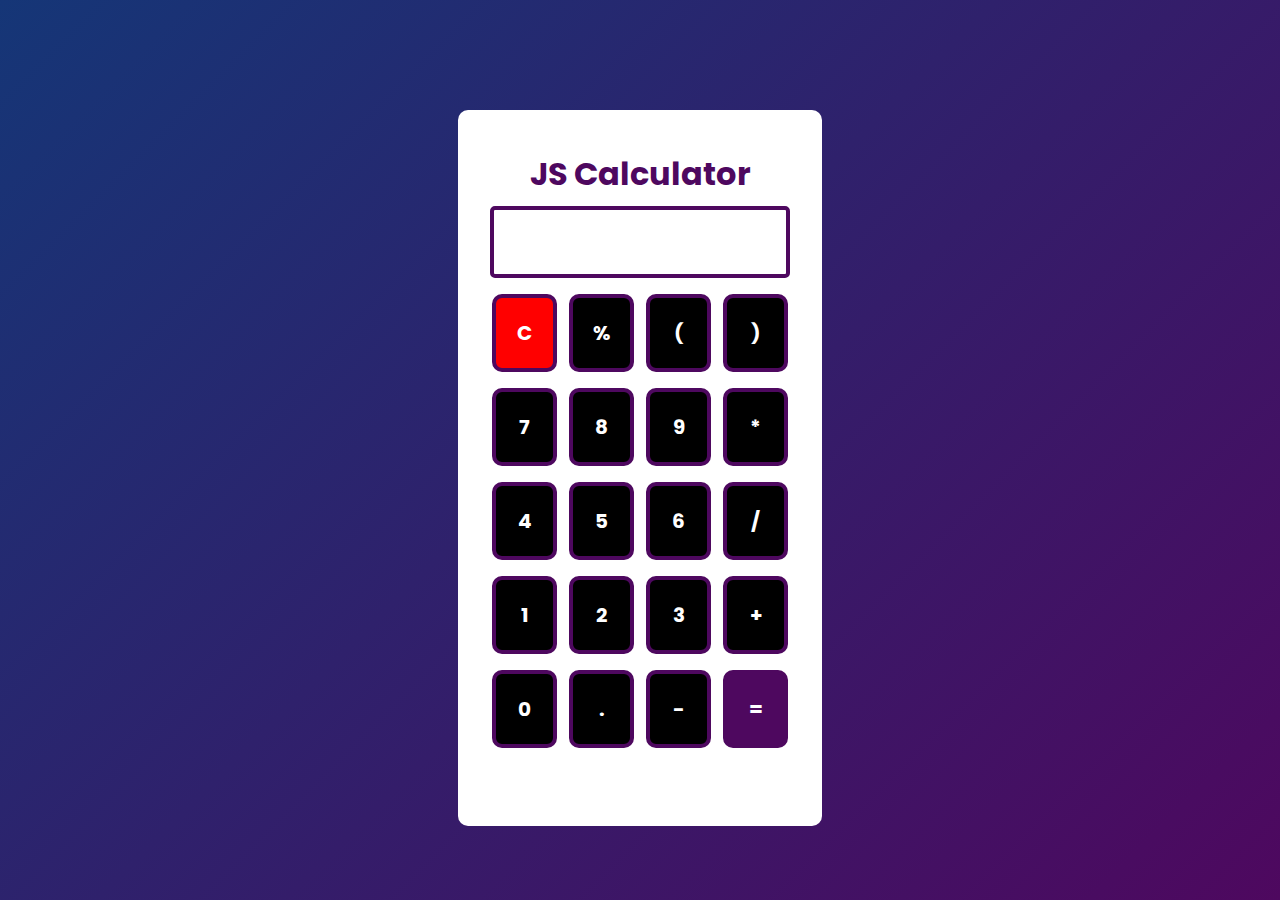
<file: calculatorApp/index.html>
<!DOCTYPE html>
<html lang="en">
  <head>
    <meta charset="UTF-8" />
    <meta http-equiv="X-UA-Compatible" content="IE=edge" />
    <meta name="viewport" content="width=device-width, initial-scale=1.0" />
    <link rel="stylesheet" href="style.css" />
    <link rel="stylesheet" href="utils.css" />
    <title>Calculator</title>
    <div class="container">
      <div class="calc flex flex-col item-center">
        <h1 class="text-center">JS Calculator</h1>
        <div class="row">
          <input class="input" type="text" />
        </div>
        <div class="row">
          <button class="button bg-red">C</button>
          <button class="button">%</button>
          <button class="button">(</button>
          <button class="button">)</button>
        </div>
        <div class="row">
          <button class="button">7</button>
          <button class="button">8</button>
          <button class="button">9</button>
          <button class="button">*</button>
        </div>
        <div class="row">
          <button class="button">4</button>
          <button class="button">5</button>
          <button class="button">6</button>
          <button class="button">/</button>
        </div>
        <div class="row">
          <button class="button">1</button>
          <button class="button">2</button>
          <button class="button">3</button>
          <button class="button">+</button>
        </div>
        <div class="row">
          <button class="button">0</button>
          <button class="button">.</button>
          <button class="button">-</button>
          <button class="button bg-purple">=</button>
        </div>
      </div>
    </div>
  </head>
  <body>
    <script src="script.js"></script>
  </body>
</html>
</file>
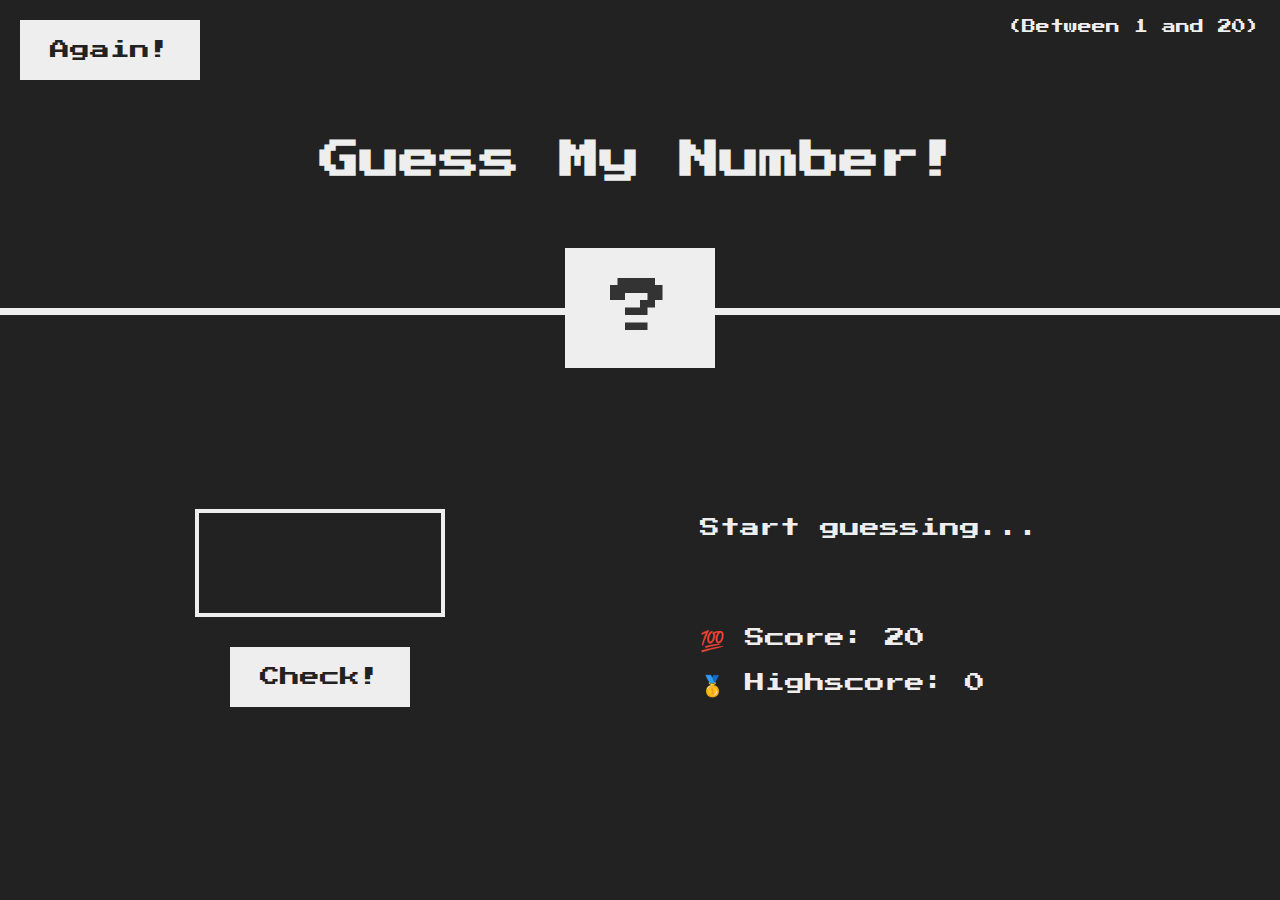
<file: guessTheNumber/index.html>
<!DOCTYPE html>
<html lang="en">
  <head>
    <meta charset="UTF-8" />
    <meta name="viewport" content="width=device-width, initial-scale=1.0" />
    <meta http-equiv="X-UA-Compatible" content="ie=edge" />
    <link rel="stylesheet" href="style.css" />
    <title>Guess My Number!</title>
  </head>
  <body>
    <header>
      <h1>Guess My Number!</h1>
      <p class="between">(Between 1 and 20)</p>
      <button class="btn again">Again!</button>
      <div class="number">?</div>
    </header>
    <main>
      <section class="left">
        <input type="number" class="guess" />
        <button class="btn check">Check!</button>
      </section>
      <section class="right">
        <p class="message">Start guessing...</p>
        <p class="label-score">💯 Score: <span class="score">20</span></p>
        <p class="label-highscore">
          🥇 Highscore: <span class="highscore">0</span>
        </p>
      </section>
    </main>
    <script src="script.js"></script>
  </body>
</html>
</file>
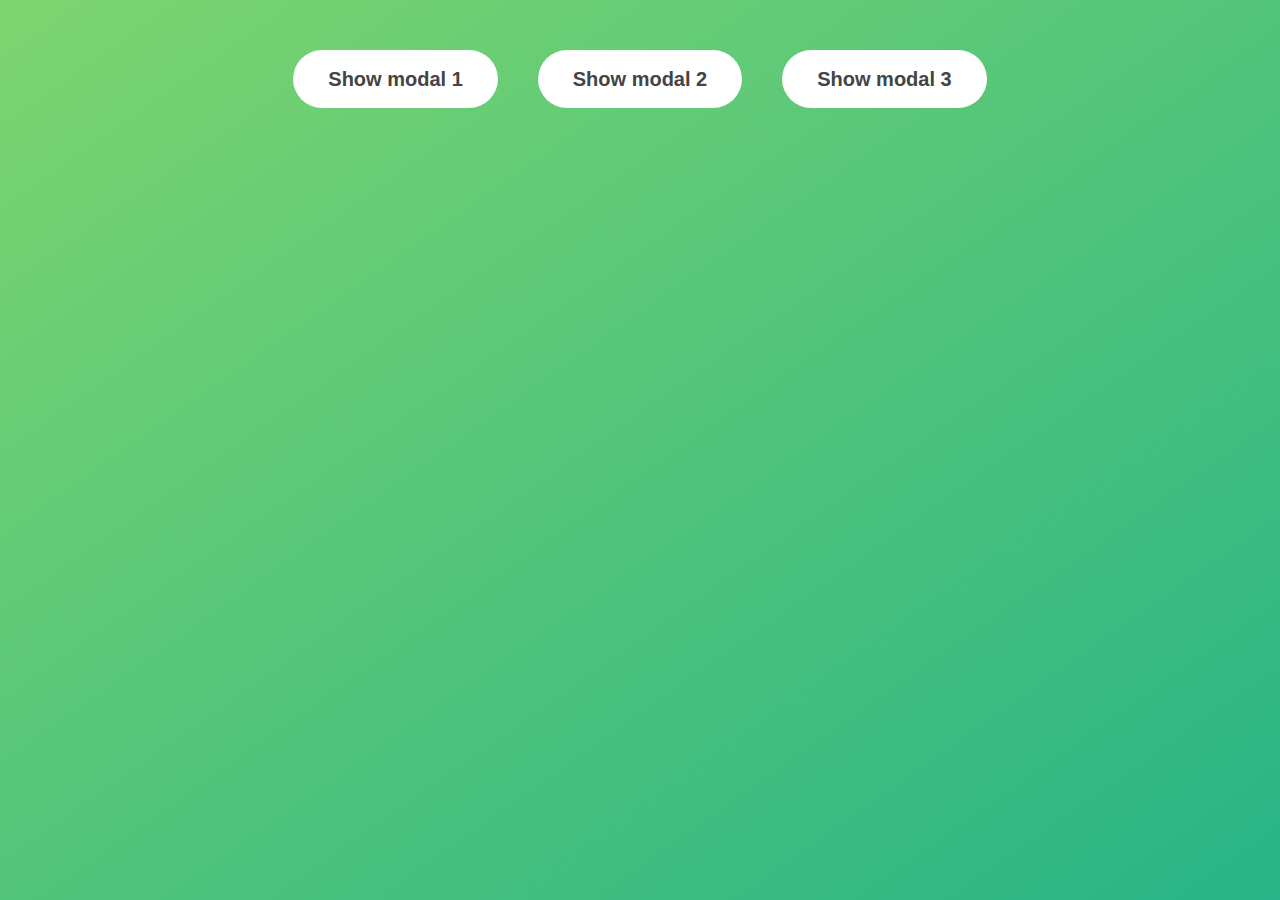
<file: modalToggle/index.html>
<!DOCTYPE html>
<html lang="en">
  <head>
    <meta charset="UTF-8" />
    <meta name="viewport" content="width=device-width, initial-scale=1.0" />
    <meta http-equiv="X-UA-Compatible" content="ie=edge" />
    <link rel="stylesheet" href="style.css" />
    <title>Modal window</title>
  </head>
  <body>
    <button class="show-modal">Show modal 1</button>
    <button class="show-modal">Show modal 2</button>
    <button class="show-modal">Show modal 3</button>

    <div class="modal hidden">
      <button class="close-modal">&times;</button>
      <h1>I'm a modal window 😍</h1>
      <p>
        Lorem ipsum dolor sit amet, consectetur adipisicing elit, sed do eiusmod
        tempor incididunt ut labore et dolore magna aliqua. Ut enim ad minim
        veniam, quis nostrud exercitation ullamco laboris nisi ut aliquip ex ea
        commodo consequat. Duis aute irure dolor in reprehenderit in voluptate
        velit esse cillum dolore eu fugiat nulla pariatur. Excepteur sint
        occaecat cupidatat non proident, sunt in culpa qui officia deserunt
        mollit anim id est laborum.
      </p>
    </div>
    <div class="overlay hidden"></div>

    <script src="script.js"></script>
  </body>
</html>
</file>
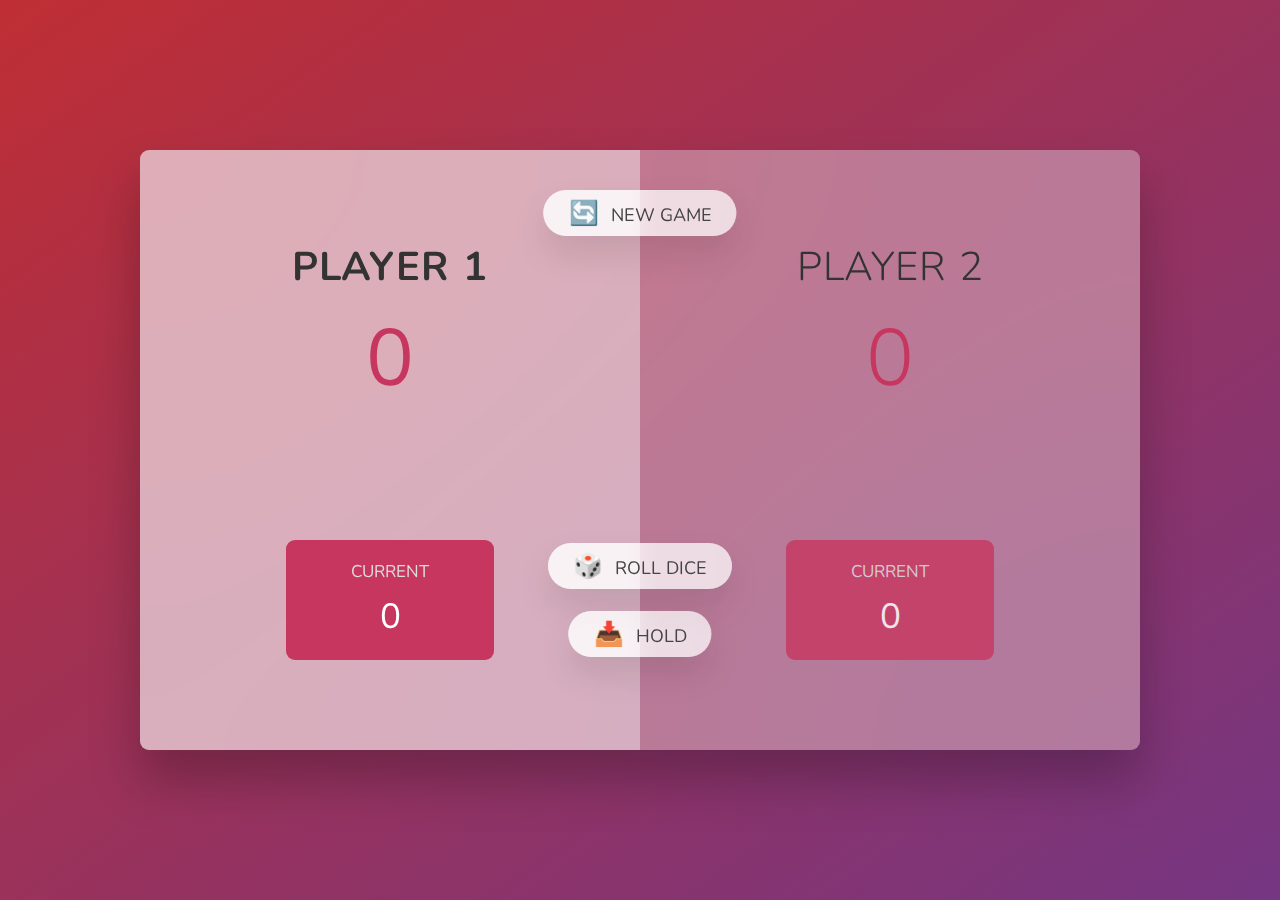
<file: pigGame/index.html>
<!DOCTYPE html>
<html lang="en">
  <head>
    <meta charset="UTF-8" />
    <meta name="viewport" content="width=device-width, initial-scale=1.0" />
    <meta http-equiv="X-UA-Compatible" content="ie=edge" />
    <link rel="stylesheet" href="style.css" />
    <title>Pig Game</title>
  </head>
  <body>
    <main>
      <section class="player player--0 player--active">
        <h2 class="name" id="name--0">Player 1</h2>
        <p class="score" id="score--0">43</p>
        <div class="current">
          <p class="current-label">Current</p>
          <p class="current-score" id="current--0">0</p>
        </div>
      </section>
      <section class="player player--1">
        <h2 class="name" id="name--1">Player 2</h2>
        <p class="score" id="score--1">24</p>
        <div class="current">
          <p class="current-label">Current</p>
          <p class="current-score" id="current--1">0</p>
        </div>
      </section>

      <img src="dice-5.png" alt="Playing dice" class="dice" />
      <button class="btn btn--new">🔄 New game</button>
      <button class="btn btn--roll">🎲 Roll dice</button>
      <button class="btn btn--hold">📥 Hold</button>
    </main>
    <script src="script.js"></script>
  </body>
</html>
</file>
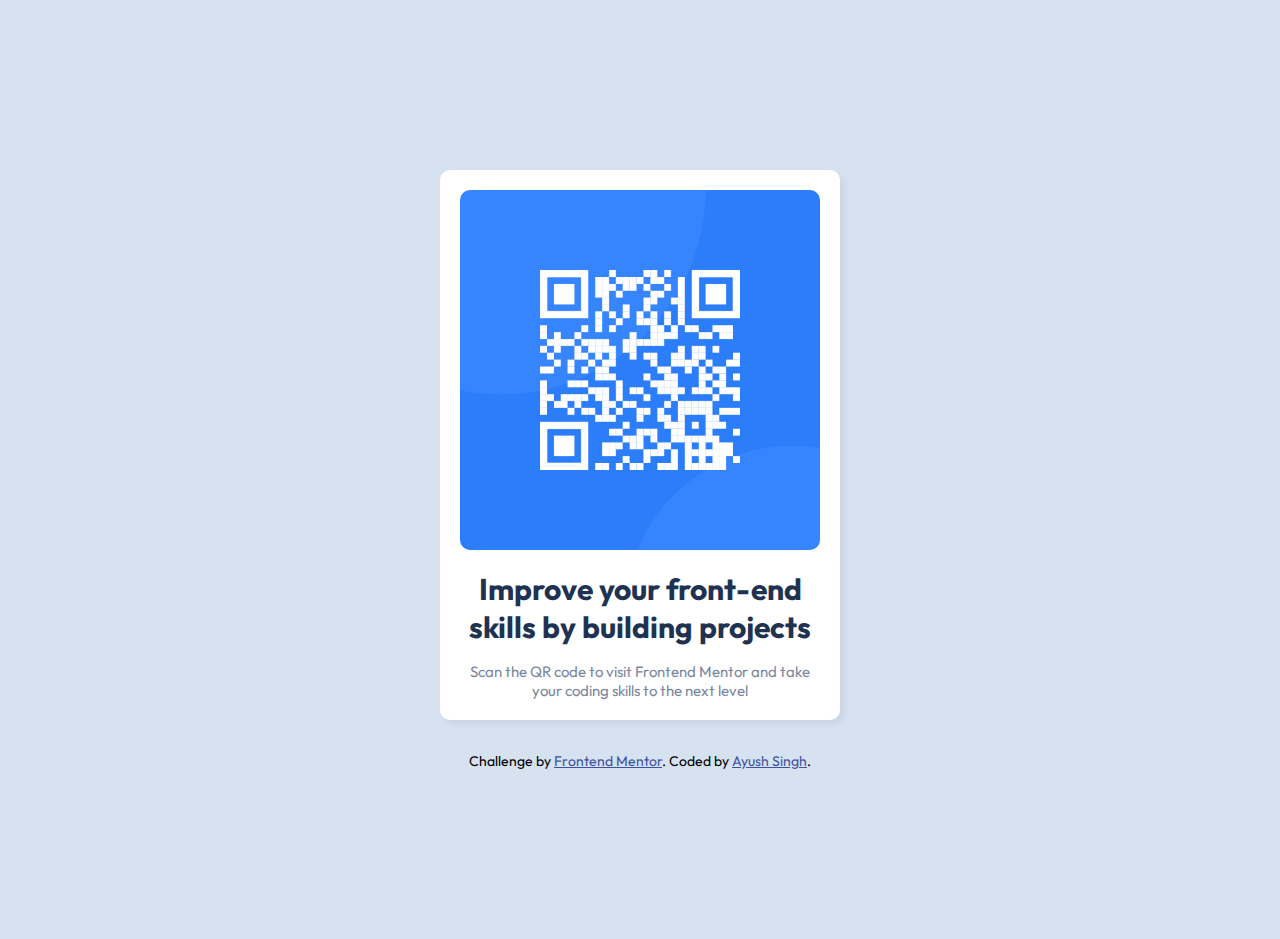
<file: qr-code-component-frontend-mentor/index.html>
<!DOCTYPE html>
<html lang="en">
<head>
  <meta charset="UTF-8">
  <meta name="viewport" content="width=device-width, initial-scale=1.0"> <!-- displays site properly based on user's device -->

  <link rel="icon" type="image/png" sizes="32x32" href="./images/favicon-32x32.png">
  
  <title>Frontend Mentor | QR code component</title>

  <!-- Feel free to remove these styles or customise in your own stylesheet 👍 -->
  <link rel="stylesheet" href="./styles.css">
</head>
<body>
  <div class="container">
    <img src="./images/image-qr-code.png" alt="">
    <h1>
      Improve your front-end skills by building projects

    </h1>
    <p>
      Scan the QR code to visit Frontend Mentor and take your coding skills to the next level

    </p>
  </div>


  
  <div class="attribution">
    Challenge by <a href="https://www.frontendmentor.io?ref=challenge" target="_blank">Frontend Mentor</a>. 
    Coded by <a href="https://github.com/xtremeandroid">Ayush Singh</a>.
  </div>
</body>
</html>
</file>
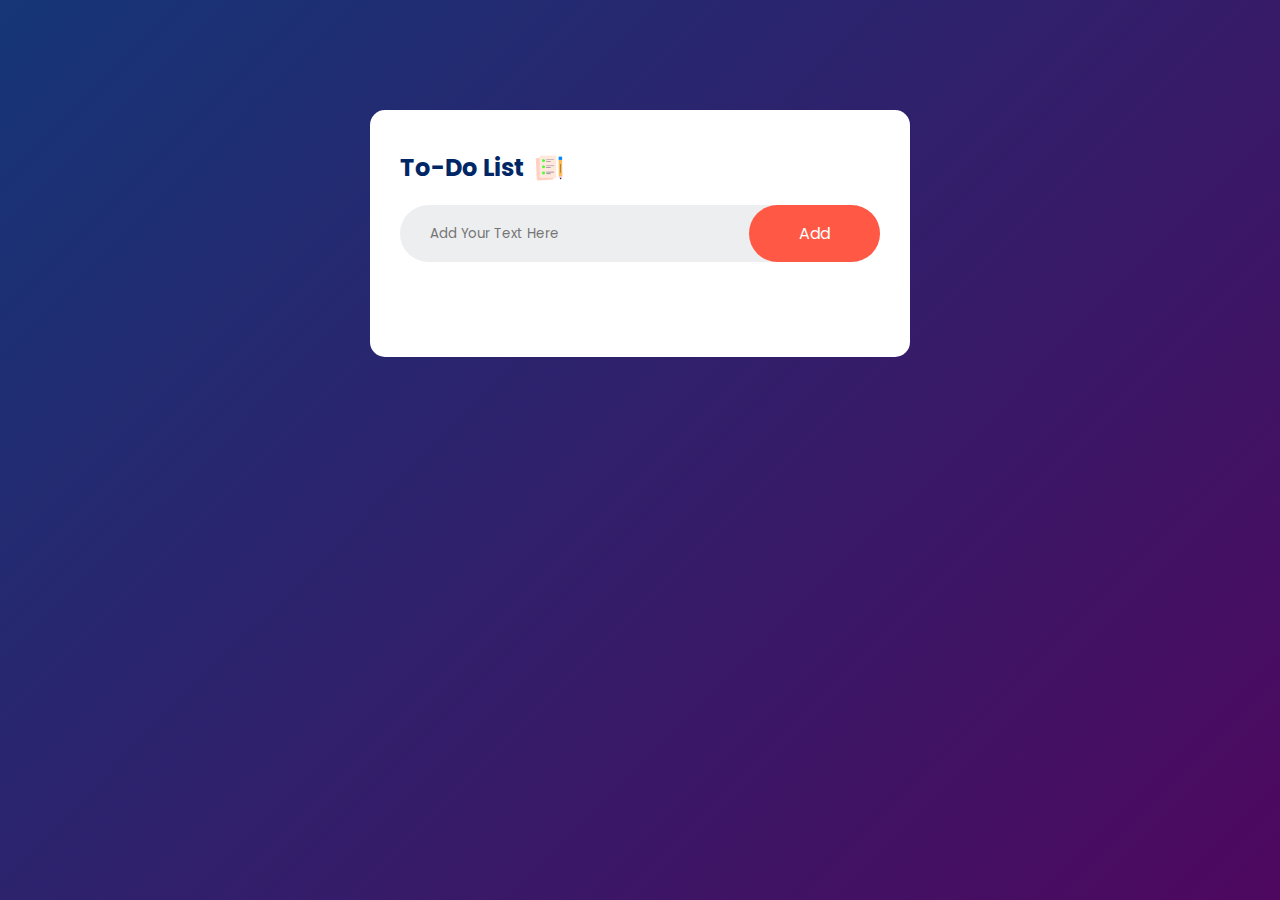
<file: ToDoList/index.html>
<!DOCTYPE html>
<html lang="en">
<head>
    <meta charset="UTF-8">
    <meta http-equiv="X-UA-Compatible" content="IE=edge">
    <meta name="viewport" content="width=device-width, initial-scale=1.0">
    <title>To-Do List App</title>
    <link rel="stylesheet" href="styles.css">
</head>
<body>
<div class="container">
    <div class="todo">
        <h2>To-Do List <img src="./images/icon.png" alt="app icon"></h2>
        <div class="row">
            <input type="text" name="" id="input-box" placeholder="Add Your Text Here">
            <button onclick="addTask()">
                Add
            </button>
        </div>
        <ul id="list-container">
            <!-- <li class="checked">Task 1</li>
            <li>Task 2</li>
            <li>Task 3</li>
            <li>Task 4</li> -->

        </ul>
    </div>
</div>
<script src="script.js"></script>
</body>
</html>
</file>
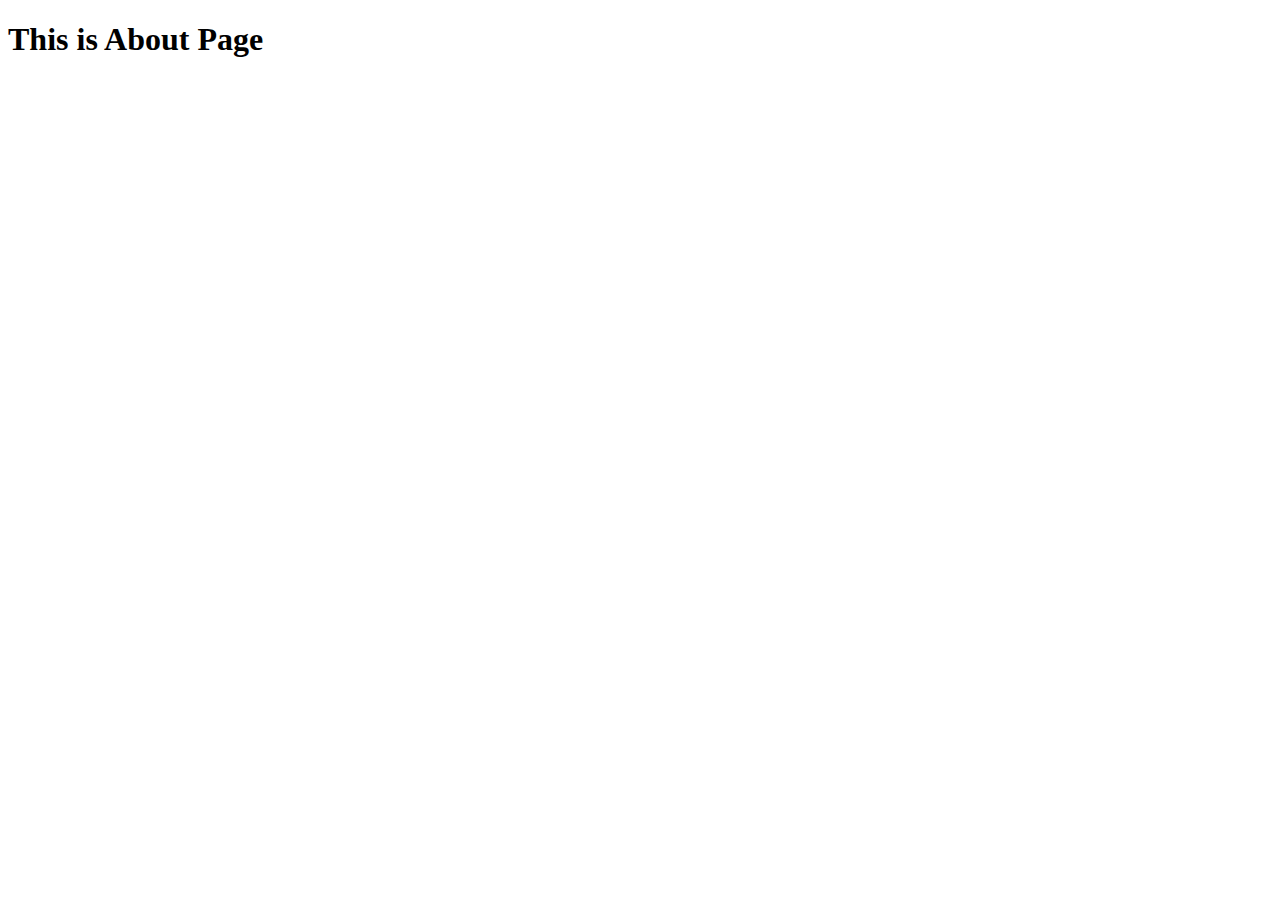
<file: ImageEditingWebApp/templates/about.html>
<!DOCTYPE html>
<html lang="en">
<head>
    <meta charset="UTF-8">
    <meta http-equiv="X-UA-Compatible" content="IE=edge">
    <meta name="viewport" content="width=device-width, initial-scale=1.0">
    <title>Document</title>
</head>
<body>
    <h1>This is About Page</h1>
</body>
</html>
</file>
<file: calculatorApp/style.css>
@import url("https://fonts.googleapis.com/css2?family=Poppins&display=swap");

* {
  font-family: "Poppins", sans-serif;
  margin: 0;
  padding: 0;
  box-sizing: border-box;
}

.button {
  padding: 20px;
  margin: 0 4px;
  width: 65px;
  border: 4px solid #4e085f;
  border-radius: 10px;
  cursor: pointer;
  font-size: 20px;
  font-weight: bold;
  background: black;
  color: white;
}

.row {
  margin: 8px 0;
}

.row input {
  font-size: 24px;
  margin: 0;
  border: 4px solid #4e085f;
  border-radius: 5px;
  width: 300px;
  height: 8vh;
}

.container {
  width: 100%;
  min-height: 100vh;
  background: linear-gradient(135deg, #153677, #4e085f);
  padding: 10px;
}

.calc {
  width: 100%;
  max-width: fit-content;
  background: #fff;
  margin: 100px auto 20px;
  padding: 40px 30px 70px;
  border-radius: 10px;
}

h1 {
  color: #4e085f;
}
</file>
<file: calculatorApp/utils.css>
.text-center {
  text-align: center;
}

.bg-red {
  background: red;
}

.mx-auto {
  margin: auto;
}

.flex {
  display: flex;
}

.flex-col {
  flex-direction: column;
}

.item-center {
  align-items: center;
}

.bg-purple {
  background: #4e085f;
}
</file>
<file: guessTheNumber/style.css>
@import url('https://fonts.googleapis.com/css?family=Press+Start+2P&display=swap');

* {
  margin: 0;
  padding: 0;
  box-sizing: inherit;
}

html {
  font-size: 62.5%;
  box-sizing: border-box;
}

body {
  font-family: 'Press Start 2P', sans-serif;
  color: #eee;
  background-color: #222;
  /* background-color: #60b347; */
}

/* LAYOUT */
header {
  position: relative;
  height: 35vh;
  border-bottom: 7px solid #eee;
}

main {
  height: 65vh;
  color: #eee;
  display: flex;
  align-items: center;
  justify-content: space-around;
}

.left {
  width: 52rem;
  display: flex;
  flex-direction: column;
  align-items: center;
}

.right {
  width: 52rem;
  font-size: 2rem;
}

/* ELEMENTS STYLE */
h1 {
  font-size: 4rem;
  text-align: center;
  position: absolute;
  width: 100%;
  top: 52%;
  left: 50%;
  transform: translate(-50%, -50%);
}

.number {
  background: #eee;
  color: #333;
  font-size: 6rem;
  width: 15rem;
  padding: 3rem 0rem;
  text-align: center;
  position: absolute;
  bottom: 0;
  left: 50%;
  transform: translate(-50%, 50%);
}

.between {
  font-size: 1.4rem;
  position: absolute;
  top: 2rem;
  right: 2rem;
}

.again {
  position: absolute;
  top: 2rem;
  left: 2rem;
}

.guess {
  background: none;
  border: 4px solid #eee;
  font-family: inherit;
  color: inherit;
  font-size: 5rem;
  padding: 2.5rem;
  width: 25rem;
  text-align: center;
  display: block;
  margin-bottom: 3rem;
}

.btn {
  border: none;
  background-color: #eee;
  color: #222;
  font-size: 2rem;
  font-family: inherit;
  padding: 2rem 3rem;
  cursor: pointer;
}

.btn:hover {
  background-color: #ccc;
}

.message {
  margin-bottom: 8rem;
  height: 3rem;
}

.label-score {
  margin-bottom: 2rem;
}
</file>
<file: modalToggle/style.css>
* {
  margin: 0;
  padding: 0;
  box-sizing: inherit;
}

html {
  font-size: 62.5%;
  box-sizing: border-box;
}

body {
  font-family: sans-serif;
  color: #333;
  line-height: 1.5;
  height: 100vh;
  position: relative;
  display: flex;
  align-items: flex-start;
  justify-content: center;
  background: linear-gradient(to top left, #28b487, #7dd56f);
}

.show-modal {
  font-size: 2rem;
  font-weight: 600;
  padding: 1.75rem 3.5rem;
  margin: 5rem 2rem;
  border: none;
  background-color: #fff;
  color: #444;
  border-radius: 10rem;
  cursor: pointer;
}

.close-modal {
  position: absolute;
  top: 1.2rem;
  right: 2rem;
  font-size: 5rem;
  color: #333;
  cursor: pointer;
  border: none;
  background: none;
}

h1 {
  font-size: 2.5rem;
  margin-bottom: 2rem;
}

p {
  font-size: 1.8rem;
}

/* -------------------------- */
/* CLASSES TO MAKE MODAL WORK */
.hidden {
  display: none;
}

.modal {
  position: absolute;
  top: 50%;
  left: 50%;
  transform: translate(-50%, -50%);
  width: 70%;

  background-color: white;
  padding: 6rem;
  border-radius: 5px;
  box-shadow: 0 3rem 5rem rgba(0, 0, 0, 0.3);
  z-index: 10;
}

.overlay {
  position: absolute;
  top: 0;
  left: 0;
  width: 100%;
  height: 100%;
  background-color: rgba(0, 0, 0, 0.6);
  backdrop-filter: blur(3px);
  z-index: 5;
}
</file>
<file: pigGame/style.css>
@import url('https://fonts.googleapis.com/css2?family=Nunito&display=swap');

* {
  margin: 0;
  padding: 0;
  box-sizing: inherit;
}

html {
  font-size: 62.5%;
  box-sizing: border-box;
}

body {
  font-family: 'Nunito', sans-serif;
  font-weight: 400;
  height: 100vh;
  color: #333;
  background-image: linear-gradient(to top left, #753682 0%, #bf2e34 100%);
  display: flex;
  align-items: center;
  justify-content: center;
}

/* LAYOUT */
main {
  position: relative;
  width: 100rem;
  height: 60rem;
  background-color: rgba(255, 255, 255, 0.35);
  backdrop-filter: blur(200px);
  filter: blur();
  box-shadow: 0 3rem 5rem rgba(0, 0, 0, 0.25);
  border-radius: 9px;
  overflow: hidden;
  display: flex;
}

.player {
  flex: 50%;
  padding: 9rem;
  display: flex;
  flex-direction: column;
  align-items: center;
  transition: all 0.75s;
}

/* ELEMENTS */
.name {
  position: relative;
  font-size: 4rem;
  text-transform: uppercase;
  letter-spacing: 1px;
  word-spacing: 2px;
  font-weight: 300;
  margin-bottom: 1rem;
}

.score {
  font-size: 8rem;
  font-weight: 300;
  color: #c7365f;
  margin-bottom: auto;
}

.player--active {
  background-color: rgba(255, 255, 255, 0.4);
}
.player--active .name {
  font-weight: 700;
}
.player--active .score {
  font-weight: 400;
}

.player--active .current {
  opacity: 1;
}

.current {
  background-color: #c7365f;
  opacity: 0.8;
  border-radius: 9px;
  color: #fff;
  width: 65%;
  padding: 2rem;
  text-align: center;
  transition: all 0.75s;
}

.current-label {
  text-transform: uppercase;
  margin-bottom: 1rem;
  font-size: 1.7rem;
  color: #ddd;
}

.current-score {
  font-size: 3.5rem;
}

/* ABSOLUTE POSITIONED ELEMENTS */
.btn {
  position: absolute;
  left: 50%;
  transform: translateX(-50%);
  color: #444;
  background: none;
  border: none;
  font-family: inherit;
  font-size: 1.8rem;
  text-transform: uppercase;
  cursor: pointer;
  font-weight: 400;
  transition: all 0.2s;

  background-color: white;
  background-color: rgba(255, 255, 255, 0.6);
  backdrop-filter: blur(10px);

  padding: 0.7rem 2.5rem;
  border-radius: 50rem;
  box-shadow: 0 1.75rem 3.5rem rgba(0, 0, 0, 0.1);
}

.btn::first-letter {
  font-size: 2.4rem;
  display: inline-block;
  margin-right: 0.7rem;
}

.btn--new {
  top: 4rem;
}
.btn--roll {
  top: 39.3rem;
}
.btn--hold {
  top: 46.1rem;
}

.btn:active {
  transform: translate(-50%, 3px);
  box-shadow: 0 1rem 2rem rgba(0, 0, 0, 0.15);
}

.btn:focus {
  outline: none;
}

.dice {
  position: absolute;
  left: 50%;
  top: 16.5rem;
  transform: translateX(-50%);
  height: 10rem;
  box-shadow: 0 2rem 5rem rgba(0, 0, 0, 0.2);
}

.player--winner {
  background-color: #2f2f2f;
}

.player--winner .name {
  font-weight: 700;
  color: #c7365f;
}

.hidden {
  display: none;
}
</file>
<file: qr-code-component-frontend-mentor/styles.css>
@import url("https://fonts.googleapis.com/css2?family=Outfit:wght@400;700&display=swap");

* {
  margin: 0;
  padding: 0;
  box-sizing: border-box;
}

.attribution {
  font-size: 14px;
  text-align: center;
}
.attribution a {
  color: hsl(228, 45%, 44%);
}

:root {
  --white: hsl(0, 0%, 100%);
  --light-gray: hsl(212, 45%, 89%);
  --grayish-blue: hsl(220, 15%, 55%);
  --dark-blue: hsl(218, 44%, 22%);
}

img {
  max-width: 100%;
}

body {
  font-family: "Outfit", sans-serif;
  font-size: 15px;
  background-color: var(--light-gray);
  display: flex;
  flex-direction: column;
  align-items: center;
  justify-content: center;
  height: calc(100vh - 1px);
  margin: 1.25rem;
}

.container {
  background-color: var(--white);
  padding: 1.25rem;
  border-radius: 0.625rem;
  box-shadow: 5px 5px 5px rgba(0, 0, 0, 0.05);
  margin-bottom: 2rem;
}

.container img{
    border-radius: 0.625rem;
    margin-bottom: 1rem;
}

.container h1{
    color: var(--dark-blue);
    text-align: center;
    margin-bottom: 1rem;
}

.container p{
    color: var(--grayish-blue);
    text-align: center;
}


@media (min-width : 500px) {
    .container{
        width: 400px;
    }
}
</file>
<file: ToDoList/styles.css>
@import url('https://fonts.googleapis.com/css2?family=Poppins&display=swap');

*{
    margin: 0;
    padding : 0;
    font-family: 'Poppins', sans-serif;
    box-sizing: border-box;
}

.container{
    width: 100%;
    min-height: 100vh;
    background: linear-gradient(135deg, #153677, #4e085f);
    padding: 10px;
}

.todo{
    width: 100%;
    max-width: 540px;
    background: #fff;
    margin: 100px auto 20px;
    padding: 40px 30px 70px;
    border-radius: 15px;
}

.todo h2{
    color: #002765;
    display: flex;
    align-items: center;
    margin-bottom: 20px;
}

.todo h2 img{
     width: 30px;
     margin-left: 10px;
}

.row{
    display: flex;
    align-items: center;
    justify-content: space-between;
    background: #edeef0;
    border-radius: 30px;
    padding-left:20px;
    margin-bottom: 25px;
}

input{
    flex: 1;
    border: none;
    outline: none;
    background: transparent;
    padding: 10px;
    font-weight: 14px;
}

button{
    border: none;
    outline: none;
    padding: 16px 50px;
    background: #ff5945;
    color: #fff;
    font-size: 16px;
    cursor: pointer;
    border-radius: 40px;
}

ul li{
    list-style: none;
    font-size: 17px;
    padding: 12px 8px 12px 50px;
    user-select: none;
    cursor: pointer;
    position: relative;
}

ul li::before{
    content: '';
    position: absolute;
    height: 28px;
    width: 28px;
    border-radius: 50%;
    background-image: url(images/unchecked.png);
    background-size: cover;
    background-position: center;
    top: 12px;
    left: 8px;
}

ul li.checked{
    color: #555;
    text-decoration: line-through;
}

ul li.checked::before{
    background-image: url(images/checked.png);
}

ul li span{
    position: absolute;
    right: 0;
    top: 5px;
    width: 40px;
    height: 40px;
    font-size: 22px;
    color: #555;
    line-height: 40px;
    text-align: center;
    border-radius: 50%;
}

ul li span:hover{
    background: #edeef0;
}
</file>
